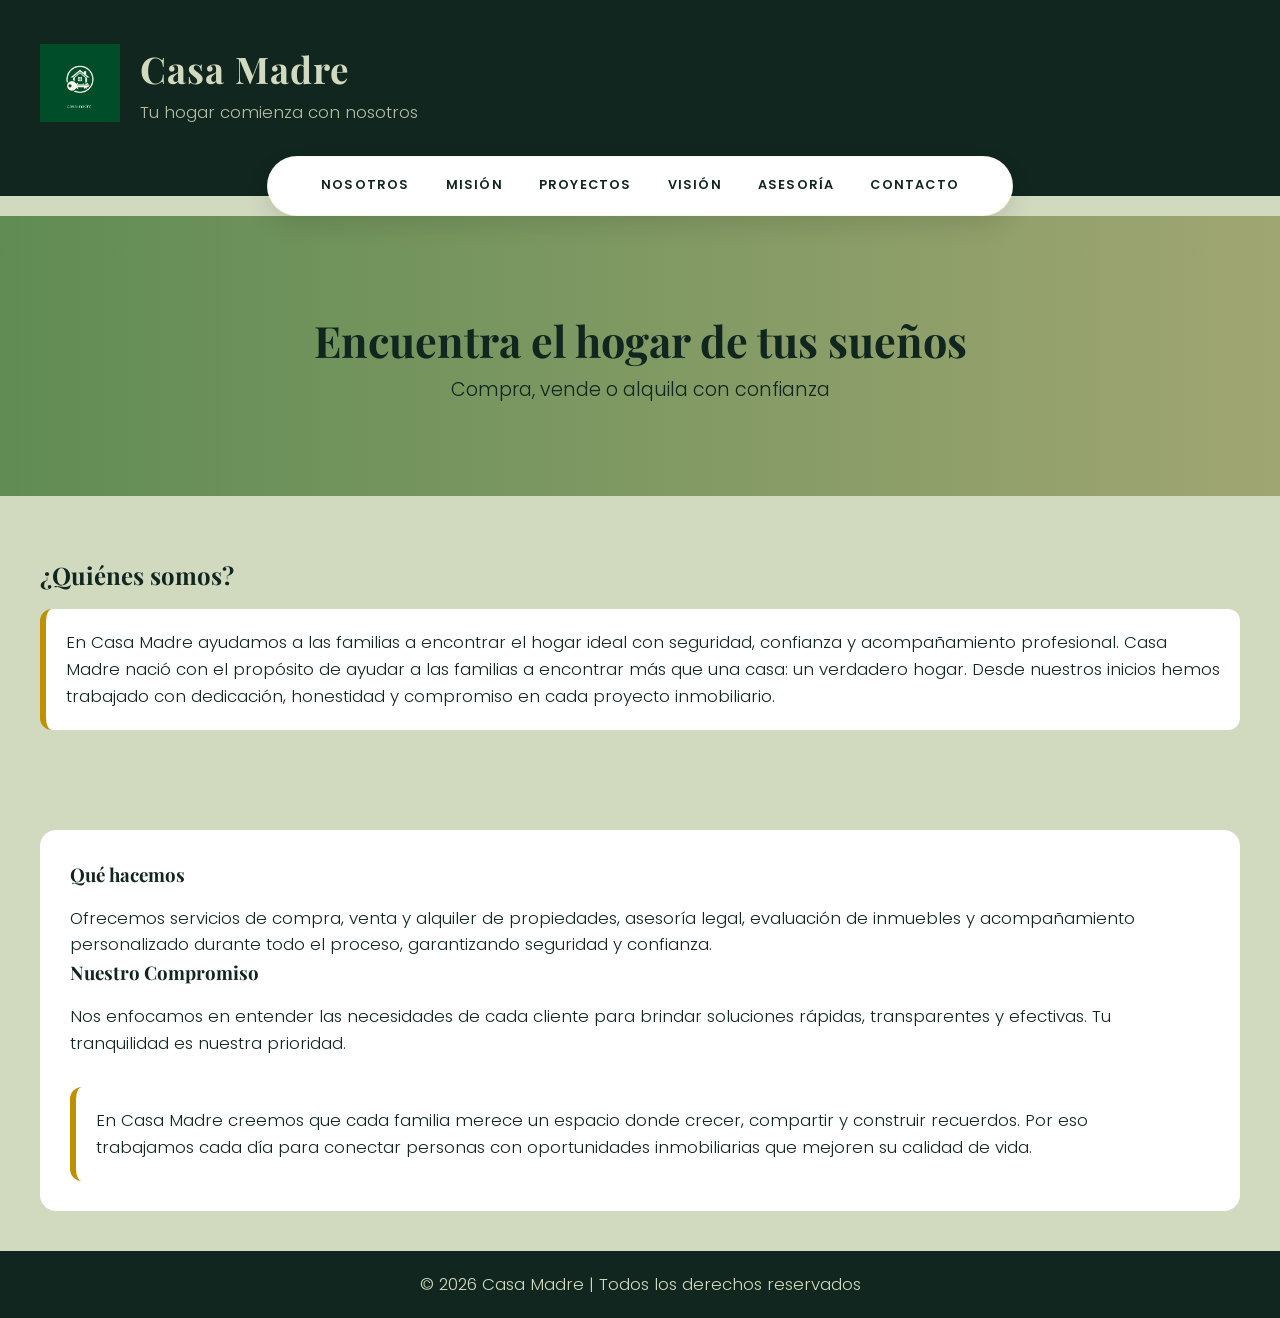
<file: index.html>
<!DOCTYPE html>
<html lang="en">
<head>
    <meta charset="UTF-8">
    <meta name="viewport" content="width=device-width, initial-scale=1.0">
    <title>CASA MADRE</title>
    <link rel="stylesheet" href="diseño 1.css">
</head>
<body>
    <header>
        <link href="https://fonts.googleapis.com/css2?family=Playfair+Display:wght@400;600;700&family=Poppins:wght@300;400;500&display=swap" rel="stylesheet">

        <img src="img/empresa 2.PNG" alt="logo">
        <div>
            <h1>Casa Madre</h1>
            <p>Tu hogar comienza con nosotros</p>
        </div>
    </header>
    
  <nav>
    <ul>
        <li><a href="intoduccion.html">Nosotros</a></li>
        <li><a href="mision.html">Misión</a></li>
        <li><a href="proyecto.html">Proyectos</a></li>
        <li><a href="vision.html">Visión</a></li>
        <li><a href="asesoria.html">Asesoría</a></li>
        <li><a href="contacto.html">Contacto</a></li>
    </ul>
</nav>
    <section class="hero">
        <h1>Encuentra el hogar de tus sueños</h1>
        <p>Compra, vende o alquila con confianza</p>
    </section>
    
    <section id="nosotros">
        <h2>¿Quiénes somos?</h2>
        <p class="texto">
            En Casa Madre ayudamos a las familias a encontrar el hogar ideal con seguridad,
            confianza y acompañamiento profesional.  Casa Madre nació con el propósito de ayudar a las familias a encontrar
            más que una casa: un verdadero hogar. Desde nuestros inicios hemos
            trabajado con dedicación, honestidad y compromiso en cada proyecto
            inmobiliario.

        </p>
    </section>
    <div class="card">
        <h3>Qué hacemos</h3>
        <p>
            Ofrecemos servicios de compra, venta y alquiler de propiedades,
            asesoría legal, evaluación de inmuebles y acompañamiento personalizado
            durante todo el proceso, garantizando seguridad y confianza.
        </p>
        <h3>Nuestro Compromiso</h3>
        <p>
            Nos enfocamos en entender las necesidades de cada cliente para brindar
            soluciones rápidas, transparentes y efectivas. Tu tranquilidad es
            nuestra prioridad.
            <p class="texto" style="margin-top:30px;">
                En Casa Madre creemos que cada familia merece un espacio donde crecer,
                compartir y construir recuerdos. Por eso trabajamos cada día para conectar
                personas con oportunidades inmobiliarias que mejoren su calidad de vida.
            </p>

    </div>
     <footer>
        <p>© 2026 Casa Madre | Todos los derechos reservados</p>
    </footer>
</body>
</html>
</file>
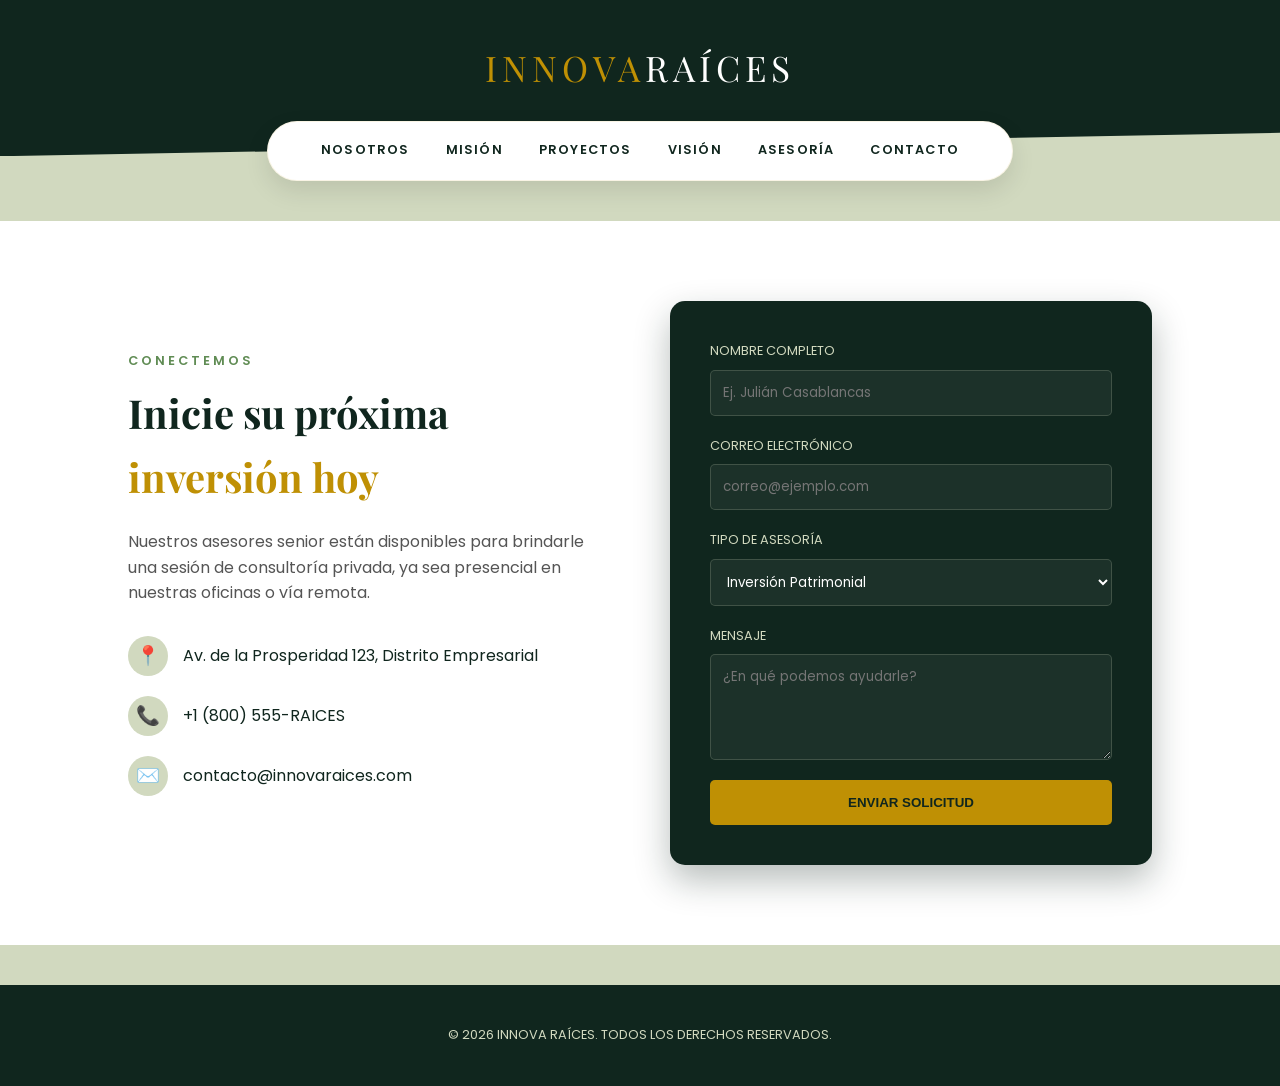
<file: contacto.html>
<!DOCTYPE html>
<html lang="es">
<head>
    <meta charset="UTF-8">
    <meta name="viewport" content="width=device-width, initial-scale=1.0">
    <title>InnovaRaíces | Contacto</title>
    <link rel="stylesheet" href="diseño 6.css">
</head>
<body>

    <header>
        <div class="logo">INNOVA<span>RAÍCES</span></div>
    </header>

    <nav>
        <ul>
            <li><a href="index.html">Nosotros</a></li>
            <li><a href="mision.html">Misión</a></li>
            <li><a href="proyecto.html">Proyectos</a></li>
            <li><a href="vision.html">Visión</a></li>
            <li><a href="asesoria.html">Asesoría</a></li>
            <li><a href="contacto.html" class="active">Contacto</a></li>
        </ul>
    </nav>

    <section id="contacto" class="contacto-section">
        <div class="container-contacto">
            <div class="contacto-info-column">
                <span class="subtitulo">CONECTEMOS</span>
                <h2>Inicie su próxima <br><span>inversión hoy</span></h2>
                <p class="descripcion-contacto">
                    Nuestros asesores senior están disponibles para brindarle una sesión de consultoría privada, ya sea presencial en nuestras oficinas o vía remota.
                </p>
                
                <div class="detalles-contacto">
                    <div class="item-contacto">
                        <span class="icon-gold">📍</span>
                        <p>Av. de la Prosperidad 123, Distrito Empresarial</p>
                    </div>
                    <div class="item-contacto">
                        <span class="icon-gold">📞</span>
                        <p>+1 (800) 555-RAICES</p>
                    </div>
                    <div class="item-contacto">
                        <span class="icon-gold">✉️</span>
                        <p>contacto@innovaraices.com</p>
                    </div>
                </div>
            </div>

            <div class="contacto-form-column">
                <form class="formulario-estilizado">
                    <div class="input-group">
                        <label>Nombre Completo</label>
                        <input type="text" placeholder="Ej. Julián Casablancas" required>
                    </div>
                    <div class="input-group">
                        <label>Correo Electrónico</label>
                        <input type="email" placeholder="correo@ejemplo.com" required>
                    </div>
                    <div class="input-group">
                        <label>Tipo de Asesoría</label>
                        <select>
                            <option>Inversión Patrimonial</option>
                            <option>Compra de Vivienda</option>
                            <option>Asesoría Legal / Fiscal</option>
                            <option>Venta de Propiedad</option>
                        </select>
                    </div>
                    <div class="input-group">
                        <label>Mensaje</label>
                        <textarea rows="4" placeholder="¿En qué podemos ayudarle?"></textarea>
                    </div>
                    <button type="submit" class="btn-enviar">Enviar Solicitud</button>
                </form>
            </div>
        </div>
    </section>

    <footer>
        <p>&copy; 2026 INNOVA RAÍCES. TODOS LOS DERECHOS RESERVADOS.</p>
    </footer>

</body>
</html>
</file>
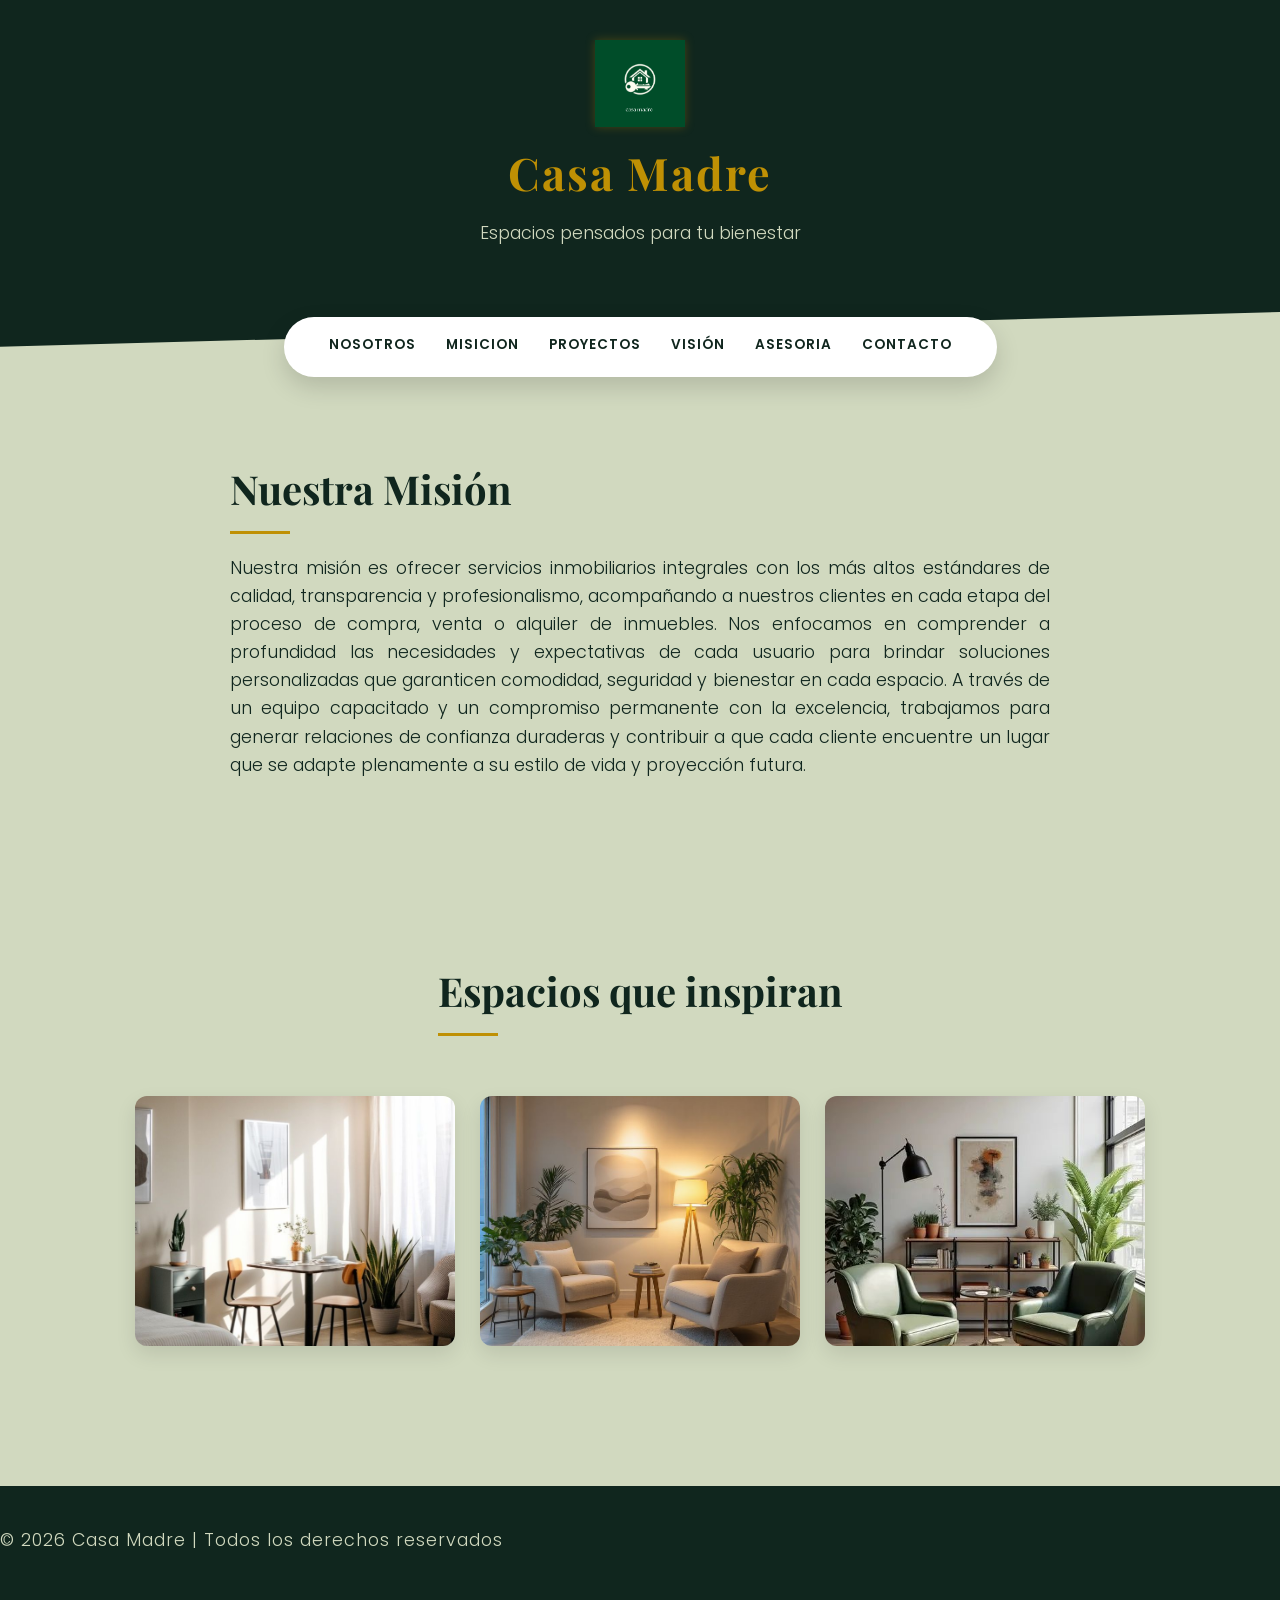
<file: mision.html>
<!DOCTYPE html>
<html lang="es">
<head>
    <meta charset="UTF-8">
    <meta name="viewport" content="width=device-width, initial-scale=1.0">
    <title>Casa Madre | Misión</title>

    <!-- FUENTES -->
    <link href="https://fonts.googleapis.com/css2?family=Playfair+Display:wght@400;600;700&family=Poppins:wght@300;400;500&display=swap" rel="stylesheet">

    <!-- CSS -->
    <link rel="stylesheet" href="diseño 2.css">
</head>
<body>

    <!-- HEADER -->
    <header>
          <img src="img/empresa 2.PNG" alt="logo">
        <h1>Casa Madre</h1>
        <p>Espacios pensados para tu bienestar</p>
    </header>

    <!-- NAV -->
    <nav>
        <ul>
       <li> <a href="index.html">Nosotros</a></li>
       <li> <a href="mision.html">Misicion</a></li>
       <li><a href="proyecto.html">Proyectos</a></li>
       <li><a href="vision.html">Visión</a></li>
       <li><a href="asesoria.html">Asesoria</a></li>
       <li><a href="contacto.html">Contacto</a></li>
       </ul>
    </nav>


    <!-- SECCIÓN MISIÓN -->
    <section class="mision">
        <h2>Nuestra Misión</h2>
        <p>
            Nuestra misión es ofrecer servicios inmobiliarios integrales con los más altos
            estándares de calidad, transparencia y profesionalismo, acompañando a nuestros
            clientes en cada etapa del proceso de compra, venta o alquiler de inmuebles.
            Nos enfocamos en comprender a profundidad las necesidades y expectativas de cada
            usuario para brindar soluciones personalizadas que garanticen comodidad, seguridad
            y bienestar en cada espacio. A través de un equipo capacitado y un compromiso
            permanente con la excelencia, trabajamos para generar relaciones de confianza
            duraderas y contribuir a que cada cliente encuentre un lugar que se adapte
            plenamente a su estilo de vida y proyección futura.
        </p>
    </section>

    <!-- GALERÍA -->
    <section class="galeria">
        <h2>Espacios que inspiran</h2>

        <div class="imagenes">
            <img class="animate" src="img/comodidad 1.jpg" alt="Interior moderno y acogedor">
            <img class="animate" src="img/comodidad 2.jpg" alt="Espacio residencial elegante">
            <img class="animate" src="img/comodidad 3.jpg" alt="Hogar luminoso y confortable">
        </div>
    </section>

    <!-- FOOTER -->
    <footer>
        <p>© 2026 Casa Madre | Todos los derechos reservados</p>
    </footer>

</body>
</html>
</file>
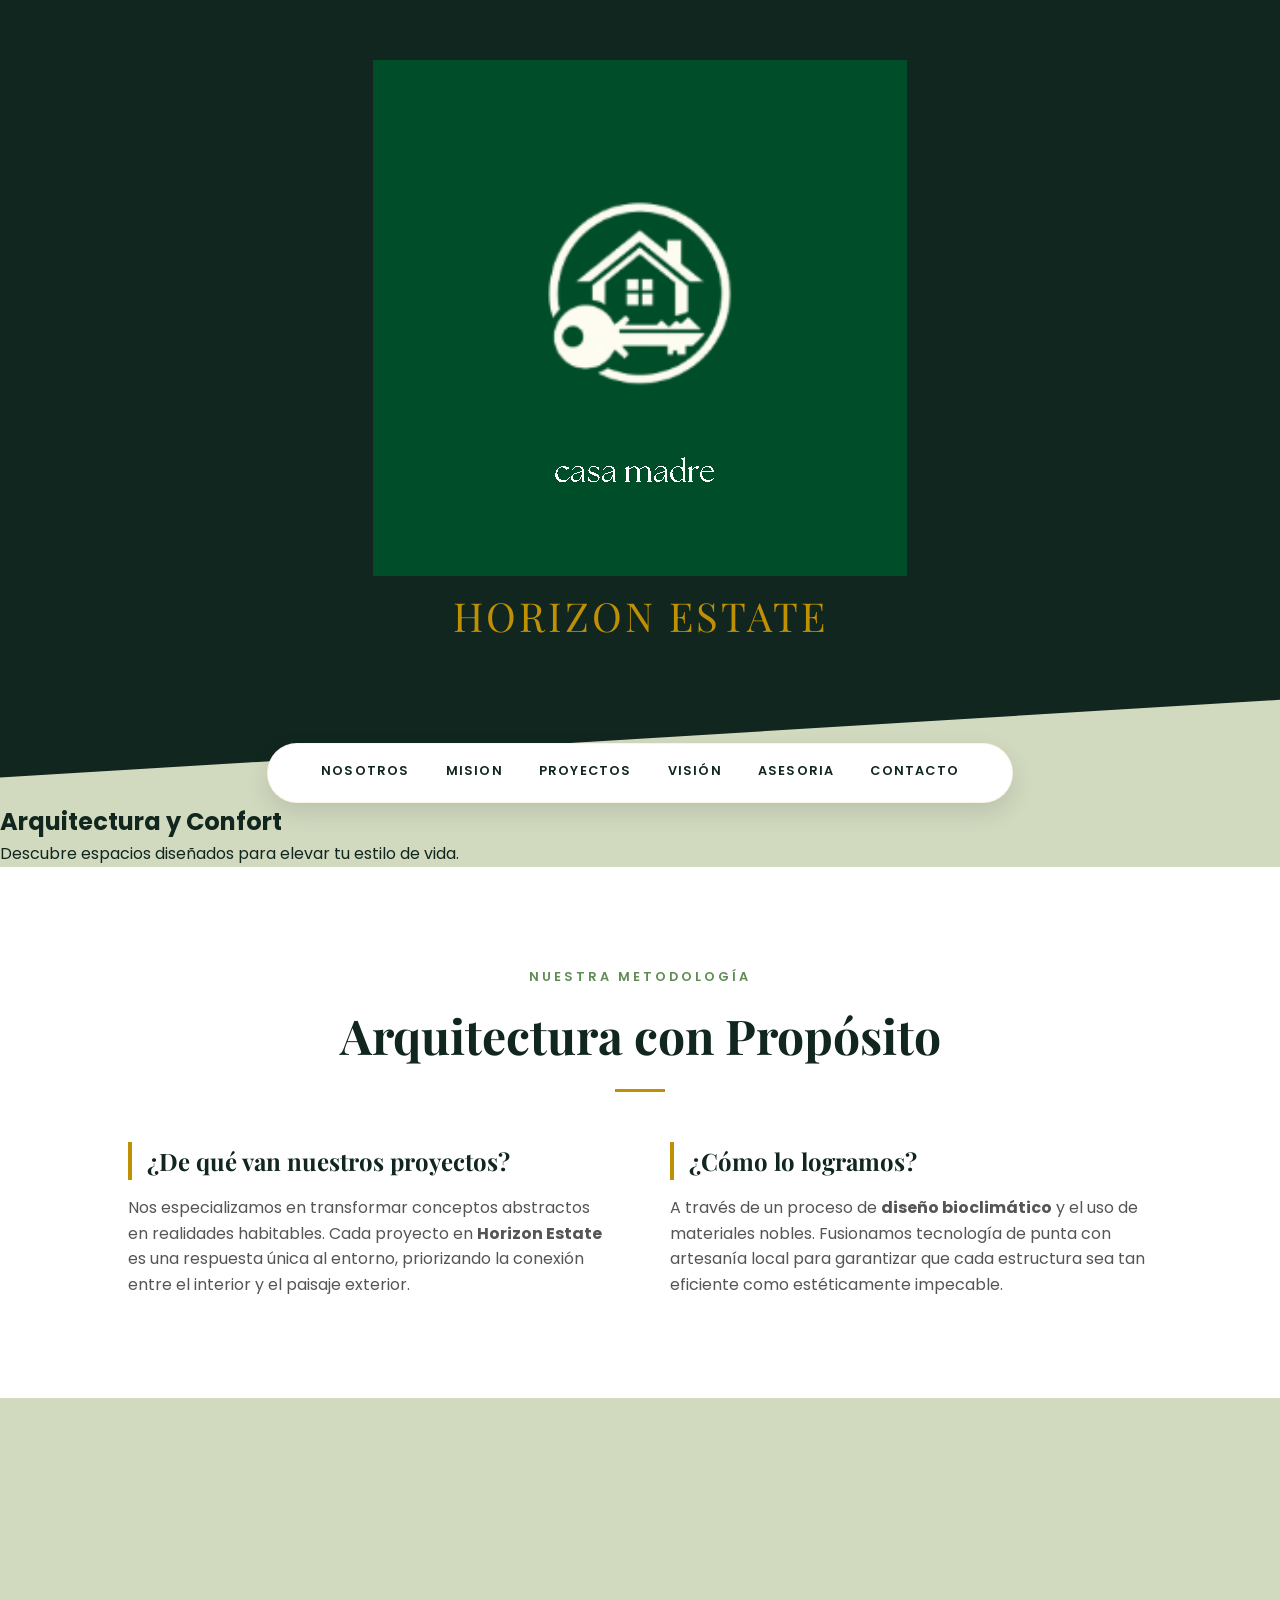
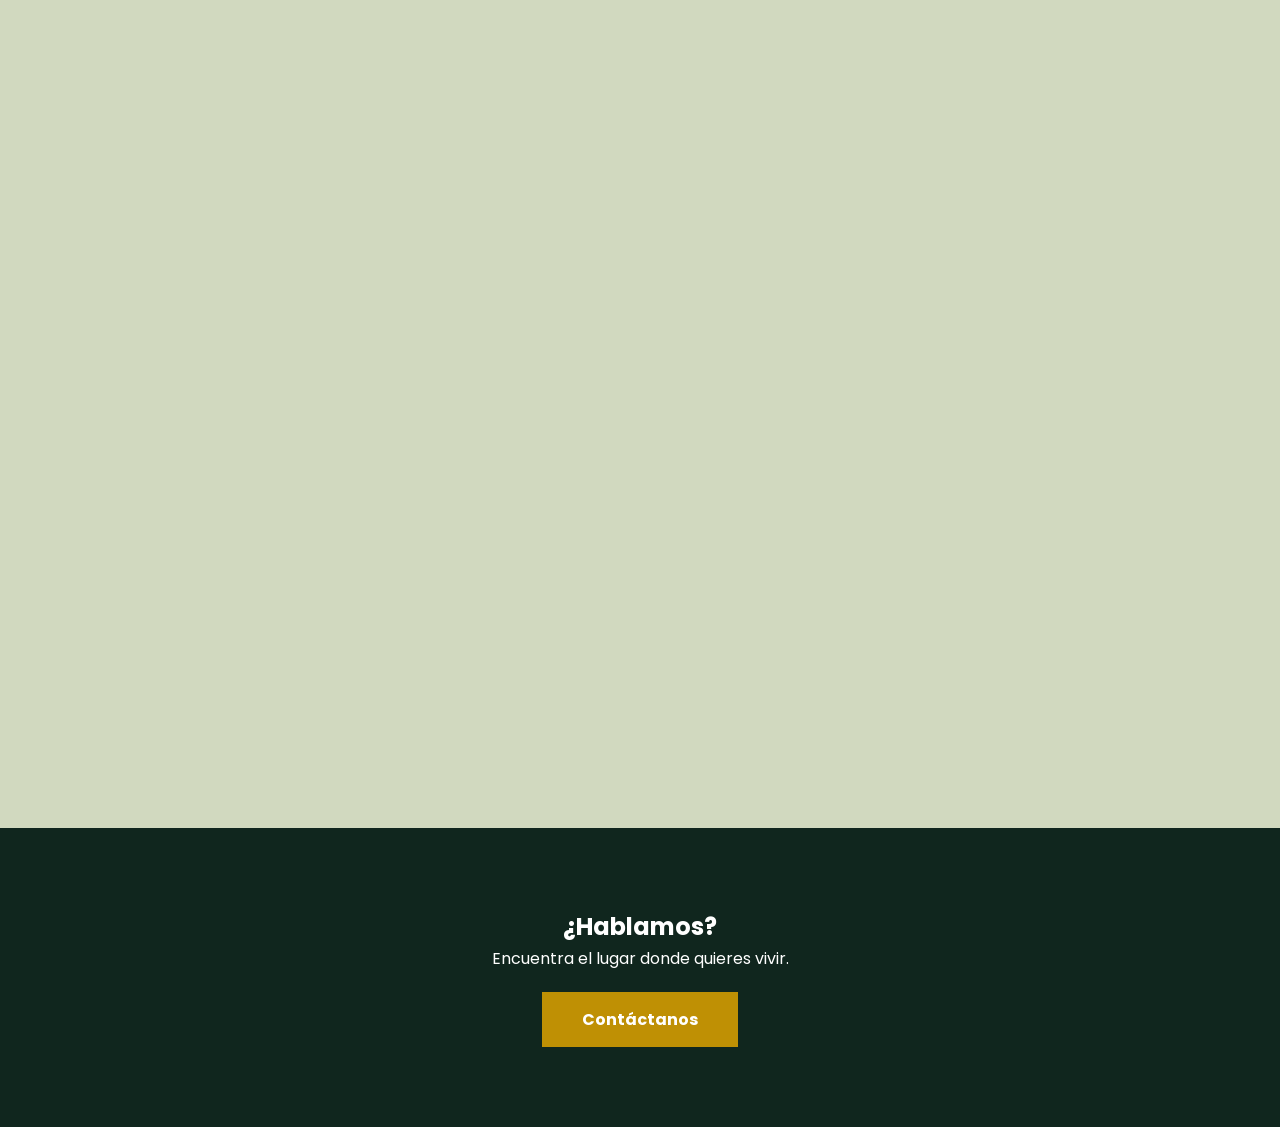
<file: proyecto.html>
<!DOCTYPE html>
<html lang="es">
<head>
    <meta charset="UTF-8">
    <meta name="viewport" content="width=device-width, initial-scale=1.0">
    <title>Inmobiliaria Horizon | Propiedades Exclusivas</title>
    <link rel="stylesheet" href="diseño 3 (1).css">
</head>
<body>

<header>
      <img src="img/empresa 2.PNG" alt="logo">
    <div class="logo">HORIZON ESTATE</div>
    
</header>

 <nav>
        <ul>
       <li> <a href="index.html">Nosotros</a></li>
       <li> <a href="mision.html">mision</a></li>
       <li><a href="proyecto.html">Proyectos</a></li>
       <li><a href="vision.html">Visión</a></li>
       <li><a href="asesoria.html">Asesoria</a></li>
       <li><a href="contacto.html">Contacto</a></li>
       </ul>
    </nav>



<section class="hero">
    <h1>Arquitectura y Confort</h1>
    <p>Descubre espacios diseñados para elevar tu estilo de vida.</p>
    
    <section class="proyectos-info">
    <div class="contenedor-texto">
        <span class="subtitulo">Nuestra Metodología</span>
        <h2>Arquitectura con Propósito</h2>
        <div class="grid-texto">
            <div class="columna">
                <h3>¿De qué van nuestros proyectos?</h3>
                <p>Nos especializamos en transformar conceptos abstractos en realidades habitables. Cada proyecto en <strong>Horizon Estate</strong> es una respuesta única al entorno, priorizando la conexión entre el interior y el paisaje exterior.</p>
            </div>
            <div class="columna">
                <h3>¿Cómo lo logramos?</h3>
                <p>A través de un proceso de <strong>diseño bioclimático</strong> y el uso de materiales nobles. Fusionamos tecnología de punta con artesanía local para garantizar que cada estructura sea tan eficiente como estéticamente impecable.</p>
            </div>
        </div>
    </div>
</section>

<section class="gallery">
    <div class="gallery-item">
        <div class="card-inner">
            <div class="card-front">
                <img src="img/proyecto 1.jpg" alt="Interior">
                <div class="info-overlay">Interiores Modernos</div>
            </div>
            <div class="card-back">
                <h3>Penthouse Natura</h3>
                <p>Uso de materiales sostenibles y luz cenital para maximizar la eficiencia energética.</p>
                <span class="ver-mas">Ver detalles</span>
            </div>
        </div>
    </div>
    
    <div class="gallery-item">
        <div class="card-inner">
            <div class="card-front">
                <img src="img/proecto 2.jpg" alt="Estructura">
                <div class="info-overlay">Líneas Vanguardistas</div>
            </div>
            <div class="card-back">
                <h3>Edificio Prisma</h3>
                <p>Estructura geométrica inspirada en el brutalismo moderno con acabados en hormigón visto.</p>
                <span class="ver-mas">Ver detalles</span>
            </div>
        </div>
    </div>

    <div class="gallery-item">
        <div class="card-inner">
            <div class="card-front">
                <img src="img/proyecto 3.jpg" alt="Fachada">
                <div class="info-overlay">Diseño Exterior</div>
            </div>
            <div class="card-back">
                <h3>Villa Horizonte</h3>
                <p>Diseño de exteriores que integra la piscina con la línea del paisaje costero.</p>
                <span class="ver-mas">Ver detalles</span>
            </div>
        </div>
    </div>

    <div class="gallery-item">
        <div class="card-inner">
            <div class="card-front">
                <img src="img/proyecto 4.jpg" alt="Lujo">
                <div class="info-overlay">Residencias de Lujo</div>
            </div>
            <div class="card-back">
                <h3>Residencia Élite</h3>
                <p>Domótica avanzada y acabados en mármol italiano para un confort sin precedentes.</p>
                <span class="ver-mas">Ver detalles</span>
            </div>
        </div>
    </div>

    <div class="gallery-item">
        <div class="card-inner">
            <div class="card-front">
                <img src="img/proyecto 5.jpg" alt="Minimalismo">
                <div class="info-overlay">Espacios Minimalistas</div>
            </div>
            <div class="card-back">
                <h3>Loft Zen</h3>
                <p>Concepto de planta abierta diseñado para la calma y la reducción del ruido visual.</p>
                <span class="ver-mas">Ver detalles</span>
            </div>
        </div>
    </div>
</section>

<footer id="contacto">
    <h2>¿Hablamos?</h2>
    <p>Encuentra el lugar donde quieres vivir.</p>
    <a href="contacto.html" class="btn">Contáctanos</a>
</footer>

</body>
</html>
</file>
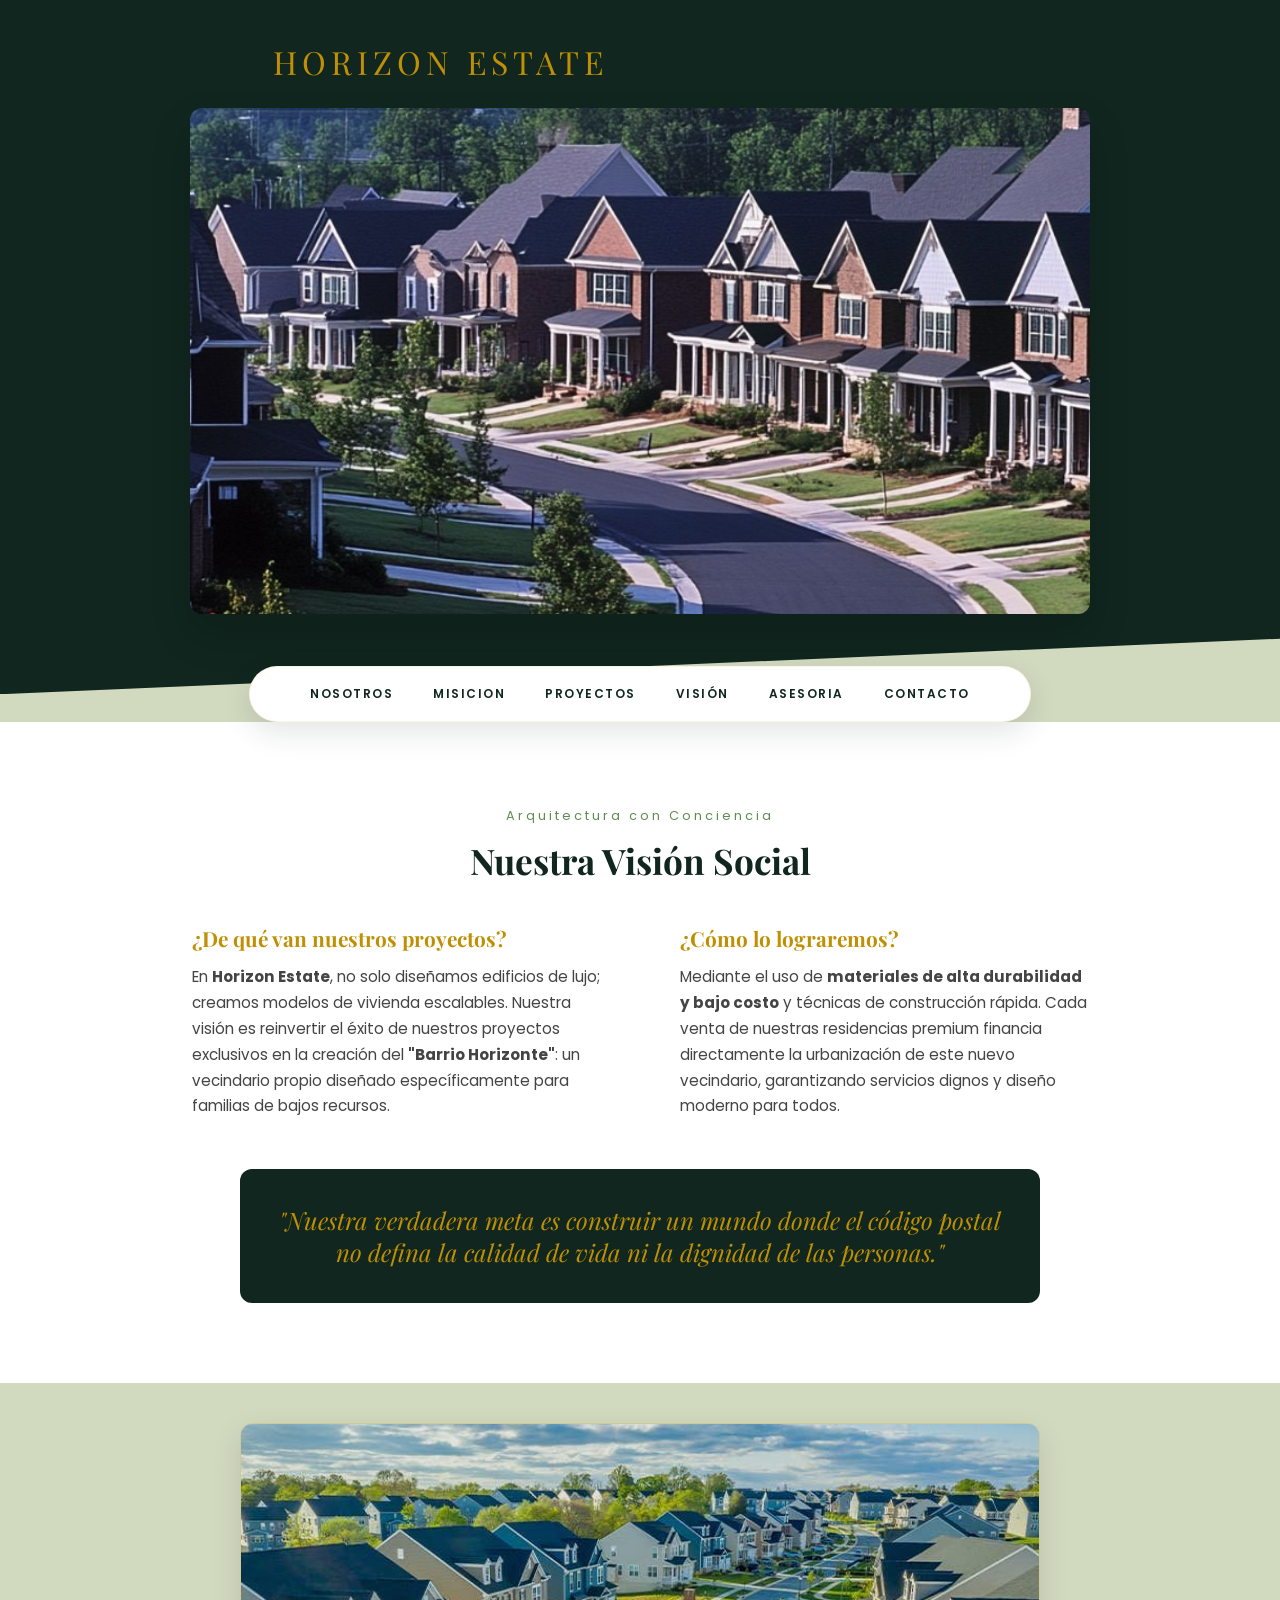
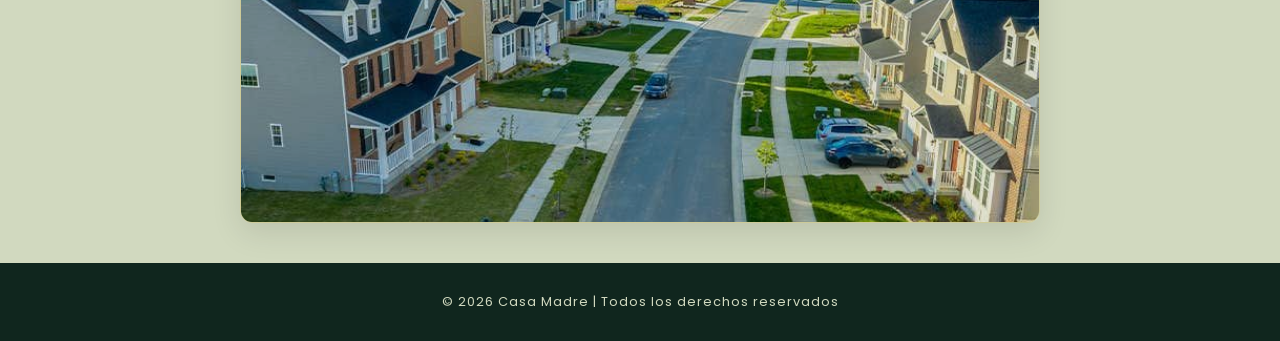
<file: vision.html>
<!DOCTYPE html>
<html lang="es">
<head>
    <meta charset="UTF-8">
    <meta name="viewport" content="width=device-width, initial-scale=1.0">
    <title>Visión Social | Horizon Estate</title>
    <link rel="stylesheet" href="diseño 4.css">
</head>
<body>

<header>
    <div class="header-content">
         
        <div class="logo">HORIZON ESTATE</div>

        <div class="hero-image-container">
            <img src="img/vision 0.jpg" class="hero-main-img">
        </div>
    </div>
</header>

<nav>
        <ul>
       <li> <a href="index.html">Nosotros</a></li>
       <li> <a href="mision.html">Misicion</a></li>
       <li><a href="proyecto.html">Proyectos</a></li>
       <li><a href="vision.html">Visión</a></li>
       <li><a href="asesoria.html">Asesoria</a></li>
       <li><a href="contacto.html">Contacto</a></li>
       </ul>
</nav>

<section class="proyectos-info">
    <div class="contenedor-texto">
        <span class="subtitulo">Arquitectura con Conciencia</span>
        <h2>Nuestra Visión Social</h2>
        
        <div class="grid-texto">
            <div class="columna">
                <h3>¿De qué van nuestros proyectos?</h3>
                <p>En <strong>Horizon Estate</strong>, no solo diseñamos edificios de lujo; creamos modelos de vivienda escalables. Nuestra visión es reinvertir el éxito de nuestros proyectos exclusivos en la creación del <strong>"Barrio Horizonte"</strong>: un vecindario propio diseñado específicamente para familias de bajos recursos.</p>
            </div>
            <div class="columna">
                <h3>¿Cómo lo lograremos?</h3>
                <p>Mediante el uso de <strong>materiales de alta durabilidad y bajo costo</strong> y técnicas de construcción rápida. Cada venta de nuestras residencias premium financia directamente la urbanización de este nuevo vecindario, garantizando servicios dignos y diseño moderno para todos.</p>
            </div>
        </div>

        <div class="frase-destacada">
            <p>"Nuestra verdadera meta es construir un mundo donde el código postal no defina la calidad de vida ni la dignidad de las personas."</p>
        </div>
    </div>
</section>

<section class="gallery">
    <div class="gallery-item">
        <div class="card-inner">
            <div class="card-front">
                <img src="img/vision 3.jpg" alt="Barrio Horizonte">
                <div class="info-overlay">Proyecto: Barrio Horizonte</div>
            </div>
            <div class="card-back">
                <h3>Impacto Real</h3>
                <p>Este proyecto integrará áreas verdes, centros de aprendizaje y viviendas bioclimáticas que reducen el costo de energía para las familias residentes.</p>
                <a href="contacto.html" class="ver-mas">Conocer más del plan</a>
            </div>
        </div>
    </div>
</section>

<footer>
 <p>© 2026 Casa Madre | Todos los derechos reservados</p>
</footer>

</body>
</html>
</file>
<file: diseño 1.css>
/* =========================
   PALETA DE COLORES
========================= */
:root {
    --verde-oscuro: #10261E;
    --verde-medio: #608C54;
    --verde-claro: #D1D9BF;
    --verde-oliva: #A0A672;
    --dorado: #BF9004;

    --font-titulos: 'Playfair Display', serif;
    --font-texto: 'Poppins', sans-serif;
}

@keyframes slideInLeft {
    from {
        opacity: 0;
        transform: translateX(-60px);
    }
    to {
        opacity: 1;
        transform: translateX(0);
    }
}
/* =========================
   RESET
========================= */
* {
    margin: 0;
    padding: 0;
    box-sizing: border-box;
}

/* =========================
   BODY
========================= */
body {
    font-family: var(--font-texto);
    background-color: var(--verde-claro);
    color: var(--verde-oscuro);
    line-height: 1.6;
}

/* =========================
   HEADER
========================= */
header {
    position: relative;
    padding: 40px;
    padding-bottom: 70px; /* espacio para que el nav se monte */
    background-color: var(--verde-oscuro);
    color: var(--verde-claro);
    display: flex;
    align-items: center;
    gap: 20px;
}

header:hover {
    background-color: var(--verde-medio);
    transform: translateY(-4px);
}

header img {
    width: 80px;
    transition: transform 0.5s ease;
}

header:hover img {
    transform: scale(1.1) rotate(-3deg);
}

header h1 {
    font-family: var(--font-titulos);
    font-size: 2.3rem;
    letter-spacing: 1px;
    transition: letter-spacing 0.4s ease, color 0.4s ease;
}

header:hover h1 {
    letter-spacing: 3px;
    color: var(--dorado);
}

header p {
    opacity: 0.85;
    transition: opacity 0.4s ease;
}

header:hover p {
    opacity: 1;
}

/* =========================
   NAV
========================= */
/* =========================
   NAV
========================= */

nav {
    display: flex;
    justify-content: center;
    margin-top: -40px; /* lo sube sobre el header */
    position: relative;
    z-index: 10;

    animation: slideInLeft 1.2s ease-out forwards;
    animation-delay: 0.2s;
    opacity: 0;
}

nav ul {
    background: white;
    display: flex;
    align-items: center;
    list-style: none;
    padding: 0 35px;
    height: 60px;
    border-radius: 50px;
    box-shadow: 0 10px 25px rgba(0,0,0,0.1);
    border: 1px solid rgba(191, 144, 4, 0.1);
}

nav li { 
    margin: 0 18px; 
}

nav a {
    text-decoration: none;
    color: var(--verde-oscuro);
    font-size: 0.8rem;
    font-weight: 600;
    text-transform: uppercase;
    letter-spacing: 1.2px;
    position: relative;
    display: inline-block;
    transition: 0.3s ease;
}

nav a::after {
    content: '';
    display: block;
    width: 0;
    height: 2px;
    background: var(--dorado);
    transition: width 0.3s;
    margin-top: 4px;
}

nav a:hover { 
    color: var(--dorado); 
}

nav a:hover::after {
    width: 100%;
}
/* =========================
   HERO
========================= */
.hero {
    text-align: center;
    padding: 90px 20px;
    background: linear-gradient(
        to right,
        var(--verde-medio),
        var(--verde-oliva)
    );
    color: var(--verde-oscuro);
}

.hero h1 {
    font-family: var(--font-titulos);
    font-size: 2.7rem;
    transition: transform 0.5s ease, color 0.5s ease;
}

.hero h1:hover {
    transform: scale(1.05);
    color: var(--dorado);
}

.hero p {
    font-size: 1.2rem;
    transition: color 0.4s ease;
}

.hero p:hover {
    color: var(--verde-oscuro);
}

/* =========================
   SECCIONES
========================= */
section {
    padding: 60px 40px;
}

/* =========================
   TÍTULOS
========================= */
h2, h3 {
    font-family: var(--font-titulos);
    margin-bottom: 15px;
    color: var(--verde-oscuro);
    transition: color 0.4s ease, transform 0.4s ease;
}

h2:hover, h3:hover {
    color: var(--dorado);
    transform: translateX(6px);
    text-shadow: 1px 1px 8px rgba(191, 144, 4, 0.4);
}

/* =========================
   TEXTO
========================= */
p {
    font-size: 1.05rem;
    font-weight: 300;
    transition: color 0.4s ease, transform 0.4s ease;
}

p:hover {
    color: var(--verde-medio);
    transform: translateY(-2px);
}

/* =========================
   TEXTO DESTACADO
========================= */
.texto {
    background-color: white;
    padding: 20px;
    border-radius: 12px;
    border-left: 6px solid var(--dorado);
    transition: box-shadow 0.4s ease, transform 0.4s ease;
}

.texto:hover {
    box-shadow: 0 10px 25px rgba(16, 38, 30, 0.25);
    transform: scale(1.02);
}

/* =========================
   CARD
========================= */
.card {
    background-color: white;
    margin: 40px;
    padding: 30px;
    border-radius: 16px;
    transition: box-shadow 0.5s ease, transform 0.5s ease;
}

.card:hover {
    box-shadow: 0 15px 35px rgba(16, 38, 30, 0.35);
    transform: translateY(-6px);
}


footer {
    background-color: var(--verde-oscuro);
    color: var(--verde-claro);
    text-align: center;
    padding: 20px 0;
    margin-top: 40px;
}
@media (max-width: 500px) {
  html {
    font-size: 65%;
  }

  .navbar .menu-items li {
    font-size: 1.6rem;
  }

  .testimonial-container {
    flex-direction: column;
    text-align: center;
  }

  .food-menu-container img {
    margin: auto;
  }

  .food-menu-item {
    flex-direction: column;
    text-align: center;
  }

  .form-container {
    width: 90%;
  }

  .contact-container {
    display: flex;
    flex-direction: column;
  }

  .contact-img {
    width: 90%;
    margin: 3rem auto;
  }

  .logo {
    position: absolute;
    top: 06px;
    right: 15px;
    font-size: 3rem;
  }

  .navbar .menu-items li {
    margin-bottom: 2.5rem;
    font-size: 1.8rem;
    font-weight: 500;
  }
}

@media (min-width: 769px) and (max-width: 1200px) {
  .img-container h3 {
    font-size: 1.5rem;
  }
</file>
<file: diseño 6.css>
@import url('https://fonts.googleapis.com/css2?family=Playfair+Display:wght@700&family=Poppins:wght@300;400;600&display=swap');

:root {
    --verde-oscuro: #10261E;
    --verde-medio: #608C54;
    --verde-claro: #D1D9BF;
    --verde-oliva: #A0A672;
    --dorado: #BF9004;
    --blanco: #ffffff;
    --font-titulos: 'Playfair Display', serif;
    --font-texto: 'Poppins', sans-serif;
}

/* --- ANIMACIONES --- */
@keyframes slideInLeft {
    from {
        opacity: 0;
        transform: translateX(-50px);
    }
    to {
        opacity: 1;
        transform: translateX(0);
    }
}

/* --- RESET GENERAL --- */
* {
    margin: 0;
    padding: 0;
    box-sizing: border-box;
}

body {
    font-family: var(--font-texto);
    background-color: var(--verde-claro);
    color: var(--verde-oscuro);
    line-height: 1.6;
    overflow-x: hidden;
}

/* --- HEADER Y LOGO --- */
header {
    background-color: var(--verde-oscuro);
    padding: 40px 20px 60px;
    text-align: center;
    clip-path: polygon(0 0, 100% 0, 100% 85%, 0 100%);
}

.logo {
    font-family: var(--font-titulos);
    color: var(--dorado);
    font-size: 2.2rem;
    letter-spacing: 5px;
    animation: slideInLeft 1s ease-out forwards;
}

.logo span {
    color: var(--blanco);
    font-weight: 300;
}

/* --- NAVEGACIÓN ESTILO CÁPSULA --- */
nav {
    display: flex;
    justify-content: center;
    margin-top: -35px;
    position: relative;
    z-index: 1000;
    animation: slideInLeft 1.2s ease-out forwards;
    animation-delay: 0.2s;
    opacity: 0;
}

nav ul {
    background: white; /* o var(--blanco) si ya la tienes definida */
    display: flex;
    align-items: center;
    list-style: none;
    padding: 0 35px;
    height: 60px; /* Altura fija profesional */
    border-radius: 50px;
    box-shadow: 0 10px 25px rgba(0,0,0,0.1);
    border: 1px solid rgba(191, 144, 4, 0.1);
}

nav li { 
    margin: 0 18px; 
}

nav a {
    text-decoration: none;
    color: var(--verde-oscuro);
    font-size: 0.8rem;
    font-weight: 600;
    text-transform: uppercase;
    letter-spacing: 1.2px;
    transition: 0.3s ease;
    position: relative;
    display: inline-block;
}

/* Subrayado elegante */
nav a::after {
    content: '';
    display: block;
    width: 0;
    height: 2px;
    background: var(--dorado);
    transition: width 0.3s ease;
    margin-top: 4px;
    border-radius: 2px;
}

nav a:hover { 
    color: var(--dorado); 
}

nav a:hover::after {
    width: 100%;
}
/* --- SECCIÓN CONTACTO --- */
.contacto-section {
    padding: 80px 10%;
    background: var(--blanco); /* Fondo limpio para el contenido */
    margin: 40px 0;
}

.container-contacto {
    display: grid;
    grid-template-columns: repeat(auto-fit, minmax(320px, 1fr));
    gap: 60px;
    align-items: center;
}

/* Columna de Texto */
.contacto-info-column {
    animation: slideInLeft 1s ease-out forwards;
    animation-delay: 0.4s;
    opacity: 0;
}

.subtitulo {
    color: var(--verde-medio);
    letter-spacing: 3px;
    font-size: 0.8rem;
    font-weight: 600;
    display: block;
    margin-bottom: 10px;
}

h2 {
    font-family: var(--font-titulos);
    font-size: 2.5rem;
    margin-bottom: 20px;
}

h2 span {
    color: var(--dorado);
}

.descripcion-contacto {
    color: #555;
    margin-bottom: 30px;
}

.detalles-contacto .item-contacto {
    display: flex;
    align-items: center;
    margin-bottom: 20px;
    gap: 15px;
}

.icon-gold {
    background: var(--verde-claro);
    color: var(--dorado);
    width: 40px;
    height: 40px;
    display: flex;
    align-items: center;
    justify-content: center;
    border-radius: 50%;
    font-size: 1.2rem;
}

/* --- FORMULARIO --- */
.contacto-form-column {
    background: var(--verde-oscuro);
    padding: 40px;
    border-radius: 15px;
    box-shadow: 0 15px 35px rgba(16, 38, 30, 0.3);
    animation: slideInLeft 1s ease-out forwards;
    animation-delay: 0.6s;
    opacity: 0;
    transition: transform 0.4s ease;
}

.contacto-form-column:hover {
    transform: translateY(-5px);
}

.formulario-estilizado .input-group {
    margin-bottom: 20px;
    display: flex;
    flex-direction: column;
}

.input-group label {
    color: var(--verde-claro);
    font-size: 0.8rem;
    margin-bottom: 8px;
    text-transform: uppercase;
}

.input-group input, 
.input-group select, 
.input-group textarea {
    background: rgba(255,255,255,0.05);
    border: 1px solid rgba(209, 217, 191, 0.2);
    padding: 12px;
    color: white;
    border-radius: 5px;
    font-family: var(--font-texto);
    transition: all 0.3s ease;
}

.input-group input:focus, 
.input-group textarea:focus {
    outline: none;
    border-color: var(--dorado);
    background: rgba(255,255,255,0.1);
}

.btn-enviar {
    width: 100%;
    padding: 15px;
    background: var(--dorado);
    color: var(--verde-oscuro);
    border: none;
    border-radius: 5px;
    font-weight: 700;
    text-transform: uppercase;
    cursor: pointer;
    transition: all 0.3s ease;
}

.btn-enviar:hover {
    background: var(--verde-claro);
    color: var(--verde-oscuro);
}

/* --- FOOTER --- */
footer {
    text-align: center;
    padding: 40px;
    background: var(--verde-oscuro);
    color: var(--verde-claro);
    font-size: 0.8rem;
}

/* RESPONSIVO */
@media (max-width: 768px) {
    nav ul {
        flex-direction: column;
        border-radius: 20px;
        padding: 20px;
    }
    nav li { margin: 10px 0; }
    h2 { font-size: 2rem; }
}
  @media (max-width: 500px) {
  html {
    font-size: 65%;
  }

  .navbar .menu-items li {
    font-size: 1.6rem;
  }

  .testimonial-container {
    flex-direction: column;
    text-align: center;
  }

  .food-menu-container img {
    margin: auto;
  }

  .food-menu-item {
    flex-direction: column;
    text-align: center;
  }

  .form-container {
    width: 90%;
  }

  .contact-container {
    display: flex;
    flex-direction: column;
  }

  .contact-img {
    width: 90%;
    margin: 3rem auto;
  }

  .logo {
    position: absolute;
    top: 06px;
    right: 15px;
    font-size: 3rem;
  }

  .navbar .menu-items li {
    margin-bottom: 2.5rem;
    font-size: 1.8rem;
    font-weight: 500;
  }
}

@media (min-width: 769px) and (max-width: 1200px) {
  .img-container h3 {
    font-size: 1.5rem;
  }
</file>
<file: diseño 2.css>
/* =========================
   PALETA DE COLORES & FUENTES
========================= */
@import url('https://fonts.googleapis.com/css2?family=Playfair+Display:wght@400;600;700&family=Poppins:wght@300;400;500&display=swap');

:root {
    --verde-oscuro: #10261E;   /* Verde Pecado 1 */
    --verde-medio: #608C54;    /* Verde Pecado 2 */
    --verde-claro: #D1D9BF;    /* Verde Pecado 3 */
    --verde-oliva: #A0A672;    /* Verde Pecado 4 */
    --dorado: #BF9004;         /* Verde Pecado 5 */

    --font-titulos: 'Playfair Display', serif;
    --font-texto: 'Poppins', sans-serif;
}

/* =========================
   ANIMACIONES DE ENTRADA
========================= */
@keyframes slideFromLeft {
    from {
        opacity: 0;
        transform: translateX(-80px); /* Empieza a la izquierda */
    }
    to {
        opacity: 1;
        transform: translateX(0);    /* Termina en el centro/original */
    }
}

/* Aplicación de animación a los textos */
header h1, header p, 
section h2, section p, 
.mision h2, .mision p,
nav {
    animation: slideFromLeft 1.2s ease-out forwards;
    opacity: 0; /* Se mantienen invisibles hasta que inicia la animación */
}

/* Retrasos para efecto cascada (orden de aparición) */
header h1 { animation-delay: 0.1s; }
header p { animation-delay: 0.3s; }
nav { animation-delay: 0.5s; }
section h2 { animation-delay: 0.7s; }
section p { animation-delay: 0.9s; }

/* =========================
   RESET & BODY
========================= */
* {
    margin: 0;
    padding: 0;
    box-sizing: border-box;
}

body {
    font-family: var(--font-texto);
    background-color: var(--verde-claro);
    color: var(--verde-oscuro);
    line-height: 1.6;
    overflow-x: hidden; /* Evita scroll horizontal por las animaciones */
}

/* =========================
   HEADER (ESTILO ORIGINAL CON HOVER)
========================= */
header {
    display: flex;
    flex-direction: column; /* Cambiado a columna para mejor organización con el logo */
    align-items: center;
    text-align: center;
    gap: 10px;
    padding: 40px 20px 80px 20px;
    background-color: var(--verde-oscuro);
    color: var(--verde-claro);
    clip-path: polygon(0 0, 100% 0, 100% 90%, 0 100%);
    transition: background-color 0.5s ease;
}

header:hover {
    background-color: #163228; /* Un verde ligeramente más suave al hover */
}

header img {
    width: 90px;
    transition: transform 0.5s ease;
    filter: drop-shadow(0 0 5px rgba(191, 144, 4, 0.3));
}

header:hover img {
    transform: scale(1.1) rotate(-3deg);
}

header h1 {
    font-family: var(--font-titulos);
    font-size: 2.8rem;
    color: var(--dorado);
    letter-spacing: 2px;
}

/* =========================
   NAV (ESTILO CÁPSULA ORGANIZADA)
========================= */
nav {
    display: flex;
    justify-content: center;
    margin-top: -30px; /* Flota sobre el header */
    position: relative;
    z-index: 100;
}

nav ul {
    background: white;
    display: flex;
    padding: 0 30px;
    height: 60px;
    align-items: center;
    border-radius: 50px;
    list-style: none;
    box-shadow: 0 10px 25px rgba(0,0,0,0.15);
}

nav li {
    margin: 0 15px;
}

nav a {
    text-decoration: none;
    color: var(--verde-oscuro);
    font-weight: 600;
    font-size: 0.85rem;
    text-transform: uppercase;
    letter-spacing: 1px;
    transition: color 0.3s ease;
    position: relative;
}

/* Subrayado elegante al pasar el mouse */
nav a::after {
    content: '';
    display: block;
    width: 0;
    height: 2px;
    background: var(--dorado);
    transition: width 0.3s;
    margin-top: 4px;
}

nav a:hover {
    color: var(--dorado);
}

nav a:hover::after {
    width: 100%;
}

/* =========================
   SECCIONES DE TEXTO
========================= */
section {
    padding: 80px 40px;
    max-width: 900px;
    margin: 0 auto;
}

h2 {
    font-family: var(--font-titulos);
    font-size: 2.5rem;
    margin-bottom: 20px;
    color: var(--verde-oscuro);
    position: relative;
    display: inline-block;
}

h2::after {
    content: '';
    display: block;
    width: 60px;
    height: 3px;
    background: var(--dorado);
    margin-top: 10px;
}

p {
    font-size: 1.1rem;
    font-weight: 300;
    margin-bottom: 20px;
    text-align: justify;
}

/* =========================
   GALERÍA (CON EFECTO DESDE ABAJO)
========================= */
.galeria {
    text-align: center;
    max-width: 1200px;
}

.galeria .imagenes {
    display: flex;
    justify-content: center;
    gap: 25px;
    flex-wrap: wrap; /* Permite que se ajuste en móviles */
    margin-top: 40px;
}

.galeria .imagenes img {
    width: 100%;
    max-width: 320px;
    height: 250px;
    object-fit: cover;
    border-radius: 12px;
    box-shadow: 0 8px 20px rgba(0,0,0,0.1);
    transition: all 0.5s ease;
}

/* Efecto Hover en imágenes */
.galeria .imagenes img:hover {
    transform: translateY(-10px) scale(1.03);
    box-shadow: 0 15px 30px rgba(16, 38, 30, 0.3);
}

/* Animación especial para imágenes */
.animate {
    animation: slideFromBottom 1.5s ease-out forwards;
    animation-delay: 1s;
    opacity: 0;
}

@keyframes slideFromBottom {
    from { opacity: 0; transform: translateY(50px); }
    to { opacity: 1; transform: translateY(0); }
}

/* =========================
   FOOTER
========================= */
footer {
    background-color: var(--verde-oscuro);
    color: var(--verde-claro);
    text-align: center;
    padding: 40px 0;
    margin-top: 60px;
    font-size: 0.9rem;
    letter-spacing: 1px;
}
@media (max-width: 500px) {
  html {
    font-size: 65%;
  }

  .navbar .menu-items li {
    font-size: 1.6rem;
  }

  .testimonial-container {
    flex-direction: column;
    text-align: center;
  }

  .food-menu-container img {
    margin: auto;
  }

  .food-menu-item {
    flex-direction: column;
    text-align: center;
  }

  .form-container {
    width: 90%;
  }

  .contact-container {
    display: flex;
    flex-direction: column;
  }

  .contact-img {
    width: 90%;
    margin: 3rem auto;
  }

  .logo {
    position: absolute;
    top: 06px;
    right: 15px;
    font-size: 3rem;
  }

  .navbar .menu-items li {
    margin-bottom: 2.5rem;
    font-size: 1.8rem;
    font-weight: 500;
  }
}

@media (min-width: 769px) and (max-width: 1200px) {
  .img-container h3 {
    font-size: 1.5rem;
  }
</file>
<file: diseño 3 (1).css>
@import url('https://fonts.googleapis.com/css2?family=Playfair+Display:wght@700&family=Poppins:wght@300;400;600&display=swap');

:root {
    --verde-oscuro: #10261E;
    --verde-medio: #608C54;
    --verde-claro: #D1D9BF;
    --verde-oliva: #A0A672;
    --dorado: #BF9004;
    --font-titulos: 'Playfair Display', serif;
    --font-texto: 'Poppins', sans-serif;
}

/* --- ANIMACIONES DE ENTRADA --- */
@keyframes slideInLeft {
    from {
        opacity: 0;
        transform: translateX(-60px);
    }
    to {
        opacity: 1;
        transform: translateX(0);
    }
}

* {
    margin: 0;
    padding: 0;
    box-sizing: border-box;
}

body {
    font-family: var(--font-texto);
    background-color: var(--verde-claro);
    color: var(--verde-oscuro);
    line-height: 1.6;
    overflow-x: hidden;
}

/* =========================
   HEADER
========================= */
header {
    background-color: var(--verde-oscuro);
    padding: 60px 0 100px 0;
    text-align: center;
    color: var(--verde-claro);
    clip-path: polygon(0 0, 100% 0, 100% 90%, 0 100%);
}

.logo-img {
    width: 100px;
    height: auto;
    margin-bottom: 10px;
    filter: drop-shadow(0 0 5px rgba(191, 144, 4, 0.3));
}

.logo {
    font-family: var(--font-titulos);
    font-size: 2.5rem;
    color: var(--dorado);
    letter-spacing: 3px;
    margin-bottom: 30px;
    animation: slideInLeft 1s ease-out forwards;
}

/* =========================
   NAVEGACIÓN ORGANIZADA (COMBINADA)
========================= */
nav {
    display: flex;
    justify-content: center;
    margin-top: -35px;
    position: relative;
    z-index: 1000;
    animation: slideInLeft 1.2s ease-out forwards;
    animation-delay: 0.2s;
    opacity: 0;
}

nav ul {
    background: white;
    display: flex;
    align-items: center;
    list-style: none;
    padding: 0 35px;
    height: 60px; /* Altura fija para orden visual */
    border-radius: 50px;
    box-shadow: 0 10px 25px rgba(0,0,0,0.1);
    border: 1px solid rgba(191, 144, 4, 0.1);
}

nav li { 
    margin: 0 18px; 
}

nav a {
    text-decoration: none;
    color: var(--verde-oscuro);
    font-size: 0.8rem;
    font-weight: 600;
    text-transform: uppercase;
    letter-spacing: 1.2px;
    transition: 0.3s ease;
    position: relative;
    display: inline-block;
}

/* Efecto de subrayado elegante */
nav a::after {
    content: '';
    display: block;
    width: 0;
    height: 2px;
    background: var(--dorado);
    transition: width 0.3s;
    margin-top: 4px;
}

nav a:hover { 
    color: var(--dorado); 
}

nav a:hover::after {
    width: 100%;
}

/* =========================
   SECCIÓN EDITORIAL & TEXTOS
========================= */
.proyectos-info {
    background-color: white;
    padding: 100px 10%;
    text-align: center;
}

.subtitulo, .proyectos-info h2, .columna {
    animation: slideInLeft 1.2s ease-out forwards;
    opacity: 0;
}

.subtitulo { 
    animation-delay: 0.4s;
    display: block;
    text-transform: uppercase;
    letter-spacing: 3px;
    color: var(--verde-medio);
    font-size: 0.8rem;
    font-weight: 600;
    margin-bottom: 10px;
}

.proyectos-info h2 {
    animation-delay: 0.6s;
    font-family: var(--font-titulos);
    font-size: 3rem;
    margin-bottom: 50px;
}

.proyectos-info h2::after {
    content: '';
    display: block;
    width: 50px;
    height: 3px;
    background-color: var(--dorado);
    margin: 15px auto 0;
}

.grid-texto {
    display: grid;
    grid-template-columns: 1fr 1fr;
    gap: 60px;
    text-align: left;
}

.columna:nth-child(1) { animation-delay: 0.8s; }
.columna:nth-child(2) { animation-delay: 1s; }

.columna h3 {
    font-family: var(--font-titulos);
    font-size: 1.5rem;
    margin-bottom: 15px;
    border-left: 4px solid var(--dorado);
    padding-left: 15px;
}

.columna p { color: #555; font-size: 1rem; }

/* =========================
   GALERÍA 3D
========================= */
.gallery {
    display: grid;
    grid-template-columns: repeat(auto-fit, minmax(300px, 1fr));
    gap: 30px;
    padding: 80px 10%;
    perspective: 1000px;
}

.gallery-item { height: 420px; cursor: pointer; }

.card-inner {
    position: relative;
    width: 100%; height: 100%;
    transition: transform 0.8s cubic-bezier(0.4, 0, 0.2, 1);
    transform-style: preserve-3d;
}

.gallery-item:hover .card-inner { transform: rotateY(180deg); }

.card-front, .card-back {
    position: absolute;
    width: 100%; height: 100%;
    backface-visibility: hidden;
    border-radius: 15px;
    overflow: hidden;
}

.card-front img { width: 100%; height: 100%; object-fit: cover; }

.card-back {
    background-color: var(--verde-oscuro);
    color: var(--verde-claro);
    transform: rotateY(180deg);
    display: flex;
    flex-direction: column;
    justify-content: center;
    padding: 30px;
    border: 2px solid var(--dorado);
}

.card-back h3 { font-family: var(--font-titulos); color: var(--dorado); margin-bottom: 10px; }

/* =========================
   FOOTER
========================= */
footer {
    background-color: var(--verde-oscuro);
    color: white;
    text-align: center;
    padding: 80px 20px;
}

.btn {
    display: inline-block;
    background: var(--dorado);
    color: white;
    padding: 15px 40px;
    text-decoration: none;
    font-weight: bold;
    margin-top: 20px;
}

@media (max-width: 500px) {
  html {
    font-size: 65%;
  }

  .navbar .menu-items li {
    font-size: 1.6rem;
  }

  .testimonial-container {
    flex-direction: column;
    text-align: center;
  }

  .food-menu-container img {
    margin: auto;
  }

  .food-menu-item {
    flex-direction: column;
    text-align: center;
  }

  .form-container {
    width: 90%;
  }

  .contact-container {
    display: flex;
    flex-direction: column;
  }

  .contact-img {
    width: 90%;
    margin: 3rem auto;
  }

  .logo {
    position: absolute;
    top: 06px;
    right: 15px;
    font-size: 3rem;
  }

  .navbar .menu-items li {
    margin-bottom: 2.5rem;
    font-size: 1.8rem;
    font-weight: 500;
  }
}

@media (min-width: 769px) and (max-width: 1200px) {
  .img-container h3 {
    font-size: 1.5rem;
  }
</file>
<file: diseño 4.css>
@import url('https://fonts.googleapis.com/css2?family=Playfair+Display:wght@700&family=Poppins:wght@300;400;600&display=swap');

:root {
    --verde-oscuro: #10261E;
    --verde-medio: #608C54;
    --verde-claro: #D1D9BF;
    --dorado: #BF9004;
    --font-titulos: 'Playfair Display', serif;
    --font-texto: 'Poppins', sans-serif;
}

/* --- ANIMACIONES (Mantenemos el efecto de izquierda a centro) --- */
@keyframes slideInLeft {
    from {
        opacity: 0;
        transform: translateX(-60px); /* Movimiento más corto para mayor sutileza */
    }
    to {
        opacity: 1;
        transform: translateX(0);
    }
}

.subtitulo, h2, .columna, .frase-destacada p, .logo, .hero-image-container {
    animation: slideInLeft 1.2s ease-out forwards;
    opacity: 0;
}

h2 { animation-delay: 0.3s; }
.columna:nth-child(1) { animation-delay: 0.6s; }
.columna:nth-child(2) { animation-delay: 0.8s; }
.frase-destacada { animation-delay: 1s; animation: slideInLeft 1.5s ease-out forwards; }

/* --- ESTILOS GENERALES --- */
* { margin: 0; padding: 0; box-sizing: border-box; }

body {
    font-family: var(--font-texto);
    background-color: var(--verde-claro);
    color: var(--verde-oscuro);
    overflow-x: hidden;
}

/* --- HEADER REDUCIDO Y ORGANIZADO --- */
header {
    background-color: var(--verde-oscuro);
    padding: 40px 20px 80px;
    text-align: center;
    clip-path: polygon(0 0, 100% 0, 100% 92%, 0 100%);
    display: flex;
    flex-direction: column;
    align-items: center;
}

.logo-img {
    width: 60px;
    margin: 0 auto 10px;
    display: block;
    max-width: 600px;
}

.logo {
    font-family: var(--font-titulos);
    color: var(--dorado);
    font-size: 2rem;
    letter-spacing: 5px;
    margin-bottom: 25px;
    max-width: 600px;
    width: 100%;
    text-align: center; /* cambia a center si quieres centrado */
}

/* Imagen Hero más pequeña y centrada */
.hero-image-container {
    width: 90%;
    max-width: 1000px;
    margin: 0 auto;
    border-radius: 12px;
    overflow: hidden;
    box-shadow: 0 20px 40px rgba(0,0,0,0.15);
}

.hero-main-img {
    width: 100%;
    aspect-ratio: 16 / 9;   /* proporción cinematográfica elegante */
    object-fit: cover;
    display: block;
}

/* --- NAVEGACIÓN --- */
/* --- NAVEGACIÓN ORGANIZADA Y PROFESIONAL --- */
nav {
    display: flex;
    justify-content: center;
    margin-top: -28px; /* Ajuste para que flote con precisión sobre el corte del header */
    position: relative;
    z-index: 1000;
    /* Animación de entrada similar a los textos */
    animation: slideInLeft 1.2s ease-out forwards;
    animation-delay: 0.2s;
    opacity: 0;
}

nav ul {
    background: #ffffff;
    display: flex;
    align-items: center;
    list-style: none;
    padding: 0 40px; /* Padding lateral más amplio */
    height: 56px; /* Altura fija para orden visual */
    border-radius: 100px; /* Bordes totalmente redondeados (estilo cápsula) */
    box-shadow: 0 10px 30px rgba(16, 38, 30, 0.12); /* Sombra suave de tono verde oscuro */
    border: 1px solid rgba(191, 144, 4, 0.1); /* Borde dorado casi imperceptible */
}

nav li {
    position: relative;
    margin: 0 20px; /* Espaciado uniforme entre botones */
}

nav a {
    text-decoration: none;
    color: var(--verde-oscuro);
    font-family: var(--font-texto);
    font-size: 0.75rem; /* Tamaño refinado */
    font-weight: 600;
    text-transform: uppercase;
    letter-spacing: 1.5px;
    transition: all 0.3s ease;
    display: inline-block;
}

/* Efecto de subrayado elegante (Hover) */
nav a::after {
    content: '';
    display: block;
    width: 0;
    height: 2px;
    background: var(--dorado);
    transition: width 0.3s;
    margin-top: 4px;
    border-radius: 2px;
}

nav a:hover {
    color: var(--dorado);
}

nav a:hover::after {
    width: 100%;
}

/* Indicador de página activa (Opcional si estás en la página actual) */
nav a.active {
    color: var(--dorado);
}

nav a.active::after {
    width: 100%;
}

/* Ajuste responsivo para móviles */
@media (max-width: 768px) {
    nav ul {
        padding: 10px 20px;
        height: auto;
        flex-direction: column;
        border-radius: 20px;
    }
    
    nav li {
        margin: 8px 0;
    }
}
/* --- SECCIÓN INFO --- */
.proyectos-info { 
    padding: 80px 15%; 
    text-align: center; 
    background: white; 
}

.subtitulo { 
    color: var(--verde-medio); 
    letter-spacing: 3px; 
    font-size: 0.8rem; 
}

h2 { 
    font-family: var(--font-titulos); 
    font-size: 2.2rem; 
    margin: 10px 0 40px; 
}

.grid-texto { 
    display: grid; 
    grid-template-columns: 1fr 1fr; 
    gap: 80px; /* Más espacio entre columnas */
    text-align: left; 
}

.columna h3 { 
    font-family: var(--font-titulos); 
    margin-bottom: 12px; 
    color: var(--dorado); 
    font-size: 1.3rem;
}

.columna p {
    font-size: 0.95rem;
    color: #444;
    line-height: 1.7;
}

.frase-destacada {
    margin-top: 50px;
    padding: 35px;
    background: var(--verde-oscuro);
    color: var(--dorado);
    border-radius: 12px;
    max-width: 800px;
    margin-left: auto;
    margin-right: auto;
}

.frase-destacada p { 
    font-family: var(--font-titulos); 
    font-size: 1.5rem; 
    font-style: italic; 
}

/* --- GALERÍA ORGANIZADA --- */
/* --- GALERÍA ORGANIZADA Y REFINADA --- */
.gallery { 
    padding: 40px 10%; /* Espacio superior e inferior reducido */
    display: flex;
    justify-content: center; /* Centra la imagen en la página */
}

.gallery-item {
    width: 100%;
    max-width: 800px; /* Tamaño controlado para que no sature la vista */
    height: 400px; /* Altura elegante y fija */
    cursor: pointer;
    /* Animación sincronizada con el resto de la página */
    animation: slideInLeft 1.2s ease-out forwards;
    animation-delay: 1.4s; /* Aparece al final del flujo de lectura */
    opacity: 0;
}

.card-inner {
    position: relative;
    width: 100%;
    height: 100%;
    transition: transform 0.8s cubic-bezier(0.4, 0, 0.2, 1);
    transform-style: preserve-3d;
}

.gallery-item:hover .card-inner { 
    transform: rotateY(180deg); 
}

.card-front, .card-back {
    position: absolute;
    width: 100%;
    height: 100%;
    backface-visibility: hidden;
    border-radius: 12px; /* Esquinas más suaves */
    overflow: hidden;
    border: 1px solid rgba(191, 144, 4, 0.2); /* Borde dorado muy fino */
    box-shadow: 0 10px 30px rgba(0,0,0,0.1); /* Sombra elegante, no pesada */
}

.card-front img { 
    width: 100%; 
    height: 100%; 
    object-fit: cover; 
    filter: brightness(0.9); /* Un toque más oscuro para que el texto resalte */
}

/* Cara trasera mejorada */
.card-back {
    background: var(--verde-oscuro);
    color: var(--verde-claro);
    transform: rotateY(180deg);
    display: flex;
    flex-direction: column;
    justify-content: center;
    align-items: center;
    padding: 40px;
    text-align: center;
}

.card-back h3 { 
    color: var(--dorado); 
    font-family: var(--font-titulos);
    margin-bottom: 15px;
    font-size: 1.8rem;
}

.card-back p {
    font-size: 1rem;
    line-height: 1.6;
    margin-bottom: 20px;
}

.card-front, .card-back {
    position: absolute; width: 100%; height: 100%;
    backface-visibility: hidden; border-radius: 12px; overflow: hidden;
}

.card-front img { width: 100%; height: 100%; object-fit: cover; }

.card-back {
    background: var(--verde-oscuro); color: white;
    transform: rotateY(180deg); display: flex;
    flex-direction: column; justify-content: center; padding: 30px;
    text-align: center;
}

.card-back h3 { color: var(--dorado); margin-bottom: 10px; }
/* --- BOTÓN CONOCER MÁS --- */
.ver-mas {
    display: inline-block;
    padding: 10px 26px;
    margin-top: 10px;
    border-radius: 50px;
    text-decoration: none;
    font-family: var(--font-texto);
    font-weight: 600;
    font-size: 0.8rem;
    letter-spacing: 1px;
    text-transform: uppercase;
    
    background-color: transparent;
    color: var(--dorado);
    border: 1px solid var(--dorado);

    transition: all 0.3s ease;
}

.ver-mas:hover {
    background-color: var(--dorado);
    color: var(--verde-oscuro);
    transform: translateY(-2px);
    box-shadow: 0 8px 20px rgba(191, 144, 4, 0.25);
}

/* --- FOOTER --- */
footer {
    padding: 30px;
    text-align: center;
    background: var(--verde-oscuro);
    color: var(--verde-claro);
    font-size: 0.8rem;
    letter-spacing: 1px;
}
@media (max-width: 500px) {
  html {
    font-size: 65%;
  }

  .navbar .menu-items li {
    font-size: 1.6rem;
  }

  .testimonial-container {
    flex-direction: column;
    text-align: center;
  }

  .food-menu-container img {
    margin: auto;
  }

  .food-menu-item {
    flex-direction: column;
    text-align: center;
  }

  .form-container {
    width: 90%;
  }

  .contact-container {
    display: flex;
    flex-direction: column;
  }

  .contact-img {
    width: 90%;
    margin: 3rem auto;
  }

  .logo {
    position: absolute;
    top: 06px;
    right: 15px;
    font-size: 3rem;
  }

  .navbar .menu-items li {
    margin-bottom: 2.5rem;
    font-size: 1.8rem;
    font-weight: 500;
  }
}

@media (min-width: 769px) and (max-width: 1200px) {
  .img-container h3 {
    font-size: 1.5rem;
  }
</file>
